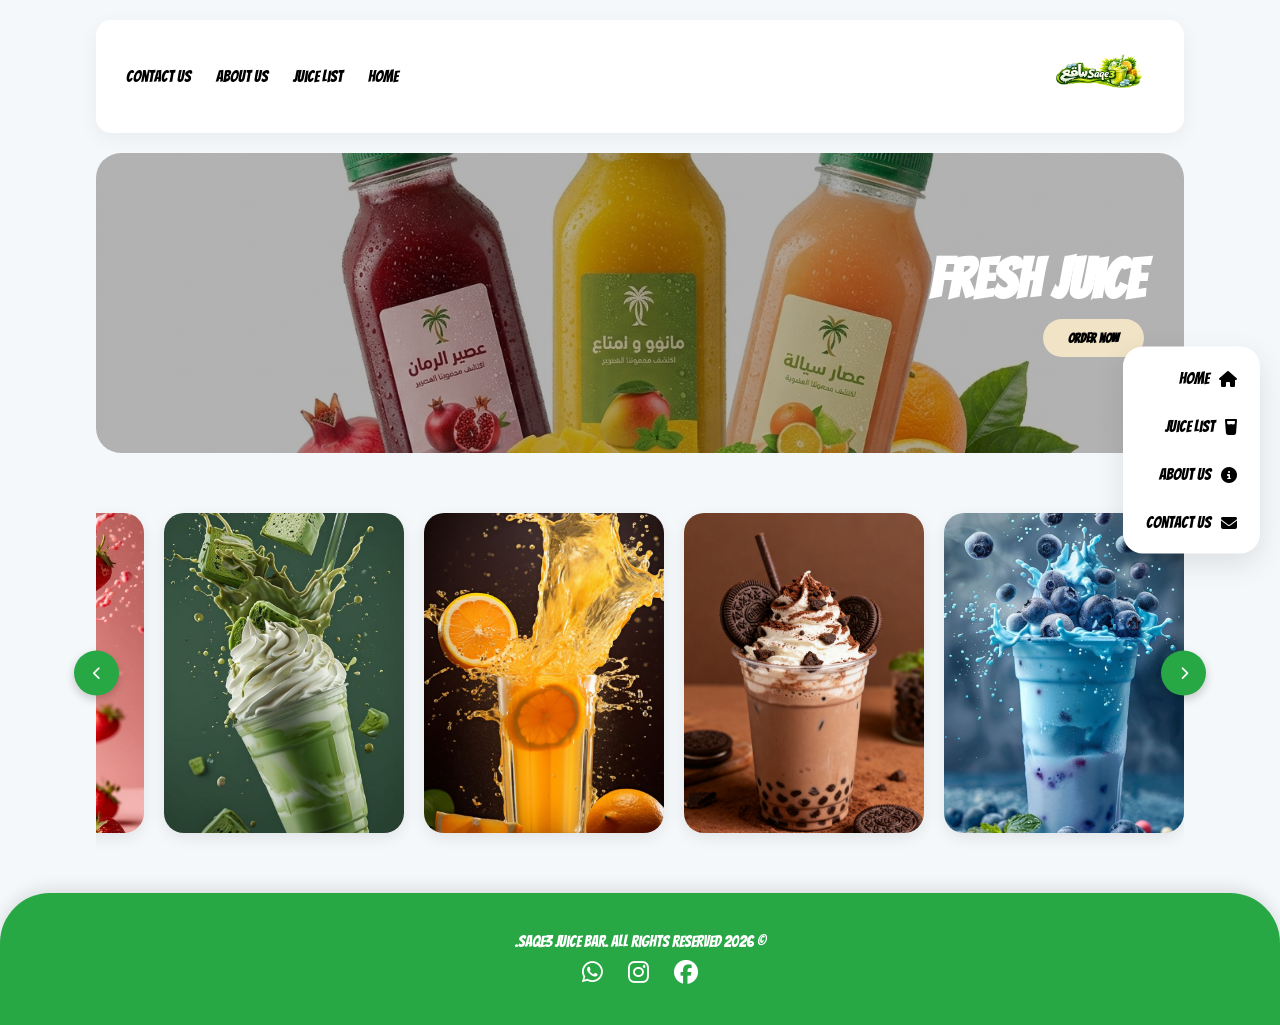
<file: index.html>
<!doctype html>
<html lang="ar" dir="rtl">
  <head>
    <meta charset="UTF-8" />
    <title>Saqe3 - Fresh Juice</title>
    <link
      rel="stylesheet"
      href="https://cdnjs.cloudflare.com/ajax/libs/font-awesome/6.5.0/css/all.min.css"
    />
    <link
      href="https://fonts.googleapis.com/css2?family=Bangers&display=swap"
      rel="stylesheet"
    />
    <link rel="stylesheet" href="style.css" />
  </head>
  <body>
    <nav id="nav">
      <div class="logo"><img src="Assets/img/logo.png" alt="Logo" /></div>
      <div class="nav-links">
        <ul>
          <li><a href="index.html">home</a></li>
          <li><a href="Juice-list.html">Juice list</a></li>
          <li><a href="about-us.html">About us</a></li>
          <li><a href="contact-us.html">Contact Us</a></li>
        </ul>
      </div>
    </nav>
    <div id="nav" class="side-nav">
      <ul>
        <li class="active">
          <i class="fa-solid fa-house"></i> <a href="index.html">home</a>
        </li>
        <li>
          <i class="fa-solid fa-glass-water"></i>
          <a href="Juice-list.html">Juice list</a>
        </li>
        <li>
          <i class="fa-solid fa-circle-info"></i
          ><a href="about-us.html">About us</a>
        </li>
        <li>
          <i class="fa-solid fa-envelope"></i>
          <a href="contact-us.html">Contact us</a>
        </li>
      </ul>
    </div>

    <section class="viva">
      <div class="viva-content">
        <h1>Fresh Juice</h1>
        <button>Order now</button>
      </div>
    </section>

    <div class="slider-container">
      <button class="prev"><i class="fa-solid fa-chevron-right"></i></button>

      <div class="slider">
        <div class="slider-track">
          <div class="image-box"><img src="Assets/img/Berries.jpg" /></div>
          <div class="image-box"><img src="Assets/img/chocolate.jpg" /></div>
          <div class="image-box"><img src="Assets/img/Lemon.jpg" /></div>
          <div class="image-box"><img src="Assets/img/Pistachio.jpg" /></div>
          <div class="image-box"><img src="Assets/img/Strawberry.jpg" /></div>
          <div class="image-box"><img src="Assets/img/tot.jpg" /></div>
          <div class="image-box"><img src="Assets/img/Avocado.jpg" /></div>
          <div class="image-box"><img src="Assets/img/mango.jpg" /></div>
        </div>
      </div>

      <button class="next"><i class="fa-solid fa-chevron-left"></i></button>
    </div>

    <script>  // استخدمت ال Ai لحد م ربنا يكرم واتعلم الجافا 4.6.2026
      const slider = document.querySelector(".slider-track");
      const nextBtn = document.querySelector(".next");
      const prevBtn = document.querySelector(".prev");

      // حساب عرض الصورة + الفراغ بينها وبين اللي بعدها
      const getStepWidth = () => {
        const box = document.querySelector(".image-box");
        return box.offsetWidth + 20;
      };

      // زر اليمين (السابق في RTL)
      prevBtn.onclick = () => {
        slider.scrollBy({ left: getStepWidth(), behavior: "smooth" });
      };

      // زر الشمال (التالي في RTL)
      nextBtn.onclick = () => {
        slider.scrollBy({ left: -getStepWidth(), behavior: "smooth" });
      };

      // ميزة السحب بالماوس (Drag to Scroll)
      let isDown = false;
      let startX;
      let scrollLeft;

      slider.addEventListener("mousedown", (e) => {
        isDown = true;
        slider.style.scrollBehavior = "auto"; // تعطيل الـ Smooth أثناء السحب اليدوي
        startX = e.pageX - slider.offsetLeft;
        scrollLeft = slider.scrollLeft;
      });

      slider.addEventListener("mouseleave", () => {
        isDown = false;
      });
      slider.addEventListener("mouseup", () => {
        isDown = false;
        slider.style.scrollBehavior = "smooth";
      });

      slider.addEventListener("mousemove", (e) => {
        if (!isDown) return;
        e.preventDefault();
        const x = e.pageX - slider.offsetLeft;
        const walk = (x - startX) * 1.5; // سرعة السحب
        slider.scrollLeft = scrollLeft - walk;
      });
    </script>
    <footer>
      <p>&copy; 2026 Saqe3 Juice Bar. All rights reserved.</p>
      <div class="social-icons">
        <ul>
          <li><a href="https://web.facebook.com/ahmed.ibrahim.664312?locale=ar_AR"><i class="fa-brands fa-facebook"></i></a></li>
          <li><a href="https://www.instagram.com/ahmed_lbrahiim/"><i class="fa-brands fa-instagram"></i></a></li>
          <li><a href="https://wa.me/201025081281"><i class="fa-brands fa-whatsapp"></i></a></li>
        </ul>
      </div>
    </footer>
  </body>
</html>
</file>
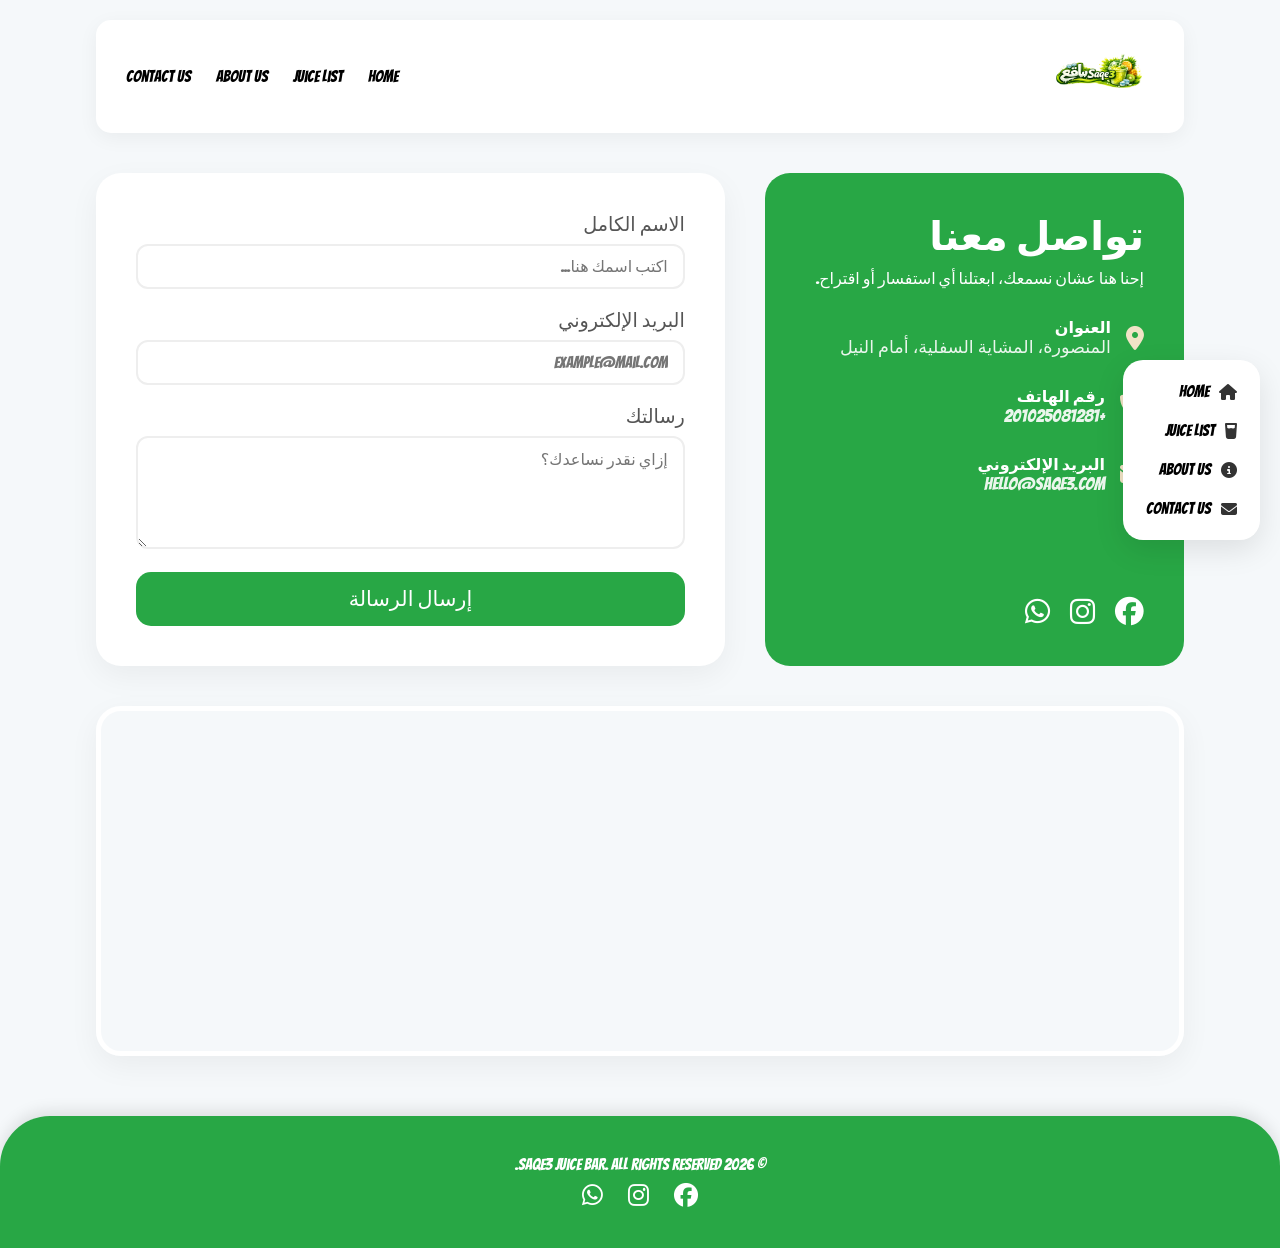
<file: contact-us.html>
<!doctype html>
<html lang="ar" dir="rtl">
  <head>
    <meta charset="UTF-8" />
    <title>Saqe3 - Contact Us</title>
    <link
      rel="stylesheet"
      href="https://cdnjs.cloudflare.com/ajax/libs/font-awesome/6.5.0/css/all.min.css"
    />
    <link rel="stylesheet" href="contact-us.css" />
    <link
      href="https://fonts.googleapis.com/css2?family=Bangers&display=swap"
      rel="stylesheet"
    />
  </head>
  <body>
    <nav id="nav">
      <div class="logo"><img src="Assets/img/logo.png" alt="Logo" /></div>
      <div class="nav-links">
        <ul>
          <li><a href="index.html">home</a></li>
          <li><a href="Juice-list.html">Juice list</a></li>
          <li><a href="about-us.html">About us</a></li>
          <li><a href="contact-us.html">Contact Us</a></li>
        </ul>
      </div>
    </nav>
    <div id="nav" class="side-nav">
      <ul>
        <li class="active">
          <i class="fa-solid fa-house"></i> <a href="index.html">home</a>
        </li>
        <li>
          <i class="fa-solid fa-glass-water"></i>
          <a href="Juice-list.html">Juice list</a>
        </li>
        <li>
          <i class="fa-solid fa-circle-info"></i
          ><a href="about-us.html">About us</a>
        </li>
        <li>
          <i class="fa-solid fa-envelope"></i>
          <a href="contact-us.html">Contact us</a>
        </li>
      </ul>
    </div>

    <div class="contact-container">
      <aside class="info-sidebar">
        <div>
          <h2>تواصل معنا</h2>
          <p>إحنا هنا عشان نسمعك، ابعتلنا أي استفسار أو اقتراح.</p>
        </div>

        <div class="contact-item">
          <i class="fa-solid fa-location-dot"></i>
          <div>
            <strong>العنوان</strong>
            <p>المنصورة، المشاية السفلية، أمام النيل</p>
          </div>
        </div>

        <div class="contact-item">
          <i class="fa-solid fa-phone"></i>
          <div>
            <strong>رقم الهاتف</strong>
            <p>+201025081281</p>
          </div>
        </div>

        <div class="contact-item">
          <i class="fa-solid fa-envelope"></i>
          <div>
            <strong>البريد الإلكتروني</strong>
            <p>hello@saqe3.com</p>
          </div>
        </div>

        <div class="social-icons">
          <i class="fa-brands fa-facebook"></i>
          <i class="fa-brands fa-instagram"></i>
          <i class="fa-brands fa-whatsapp"></i>
        </div>
      </aside>

      <form class="contact-form">
        <div class="form-group">
          <label>الاسم الكامل</label>
          <input type="text" placeholder="اكتب اسمك هنا..." />
        </div>
        <div class="form-group">
          <label>البريد الإلكتروني</label>
          <input type="email" placeholder="example@mail.com" />
        </div>
        <div class="form-group">
          <label>رسالتك</label>
          <textarea rows="5" placeholder="إزاي نقدر نساعدك؟"></textarea>
        </div>
        <button type="button" class="submit-btn">إرسال الرسالة</button>
      </form>
    </div>

    <div class="map-section">
      <iframe
        src="https://www.google.com/maps/embed?pb=!1m18!1m12!1m3!1d54674.3164998797!2d31.341603512398433!3d31.04138144703565!2m3!1f0!2f0!3f0!3m2!1i1024!2i768!4f13.1!3m3!1m2!1s0x14f79db7a9053547%3A0xf8dab3bbed766c97!2sMansoura%2C%20Dakahlia%20Governorate!5e0!3m2!1sen!2seg!4v1712435000000!5m2!1sen!2seg"
        allowfullscreen=""
        loading="lazy"
      >
      </iframe>
    </div>

    <footer>
      <p>&copy; 2026 Saqe3 Juice Bar. All rights reserved.</p>
      <div class="social-icons2">
        <ul>
          <li>
            <a href="https://web.facebook.com/ahmed.ibrahim.664312?locale=ar_AR"
              ><i class="fa-brands fa-facebook"></i
            ></a>
          </li>
          <li>
            <a href="https://www.instagram.com/ahmed_lbrahiim/"
              ><i class="fa-brands fa-instagram"></i
            ></a>
          </li>
          <li>
            <a href="https://wa.me/201025081281"
              ><i class="fa-brands fa-whatsapp"></i
            ></a>
          </li>
        </ul>
      </div>
    </footer>
  </body>
</html>
</file>
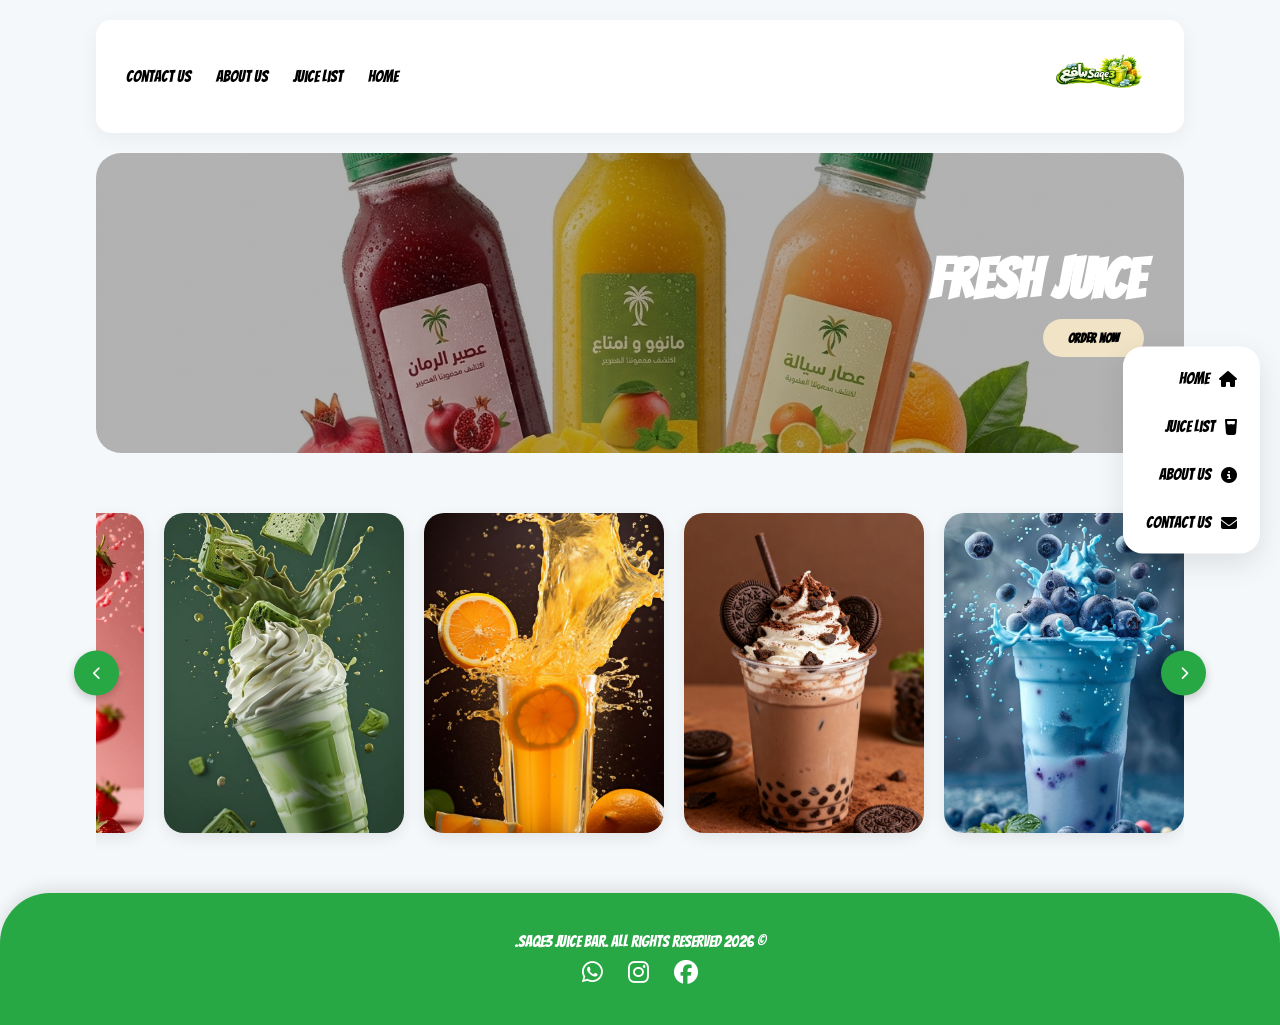
<file: home.html>
<!doctype html>
<html lang="ar" dir="rtl">
  <head>
    <meta charset="UTF-8" />
    <title>Saqe3 - Fresh Juice</title>
    <link
      rel="stylesheet"
      href="https://cdnjs.cloudflare.com/ajax/libs/font-awesome/6.5.0/css/all.min.css"
    />
    <link
      href="https://fonts.googleapis.com/css2?family=Bangers&display=swap"
      rel="stylesheet"
    />
    <link rel="stylesheet" href="style.css" />
  </head>
  <body>
    <nav id="nav">
      <div class="logo"><img src="Assets/img/logo.png" alt="Logo" /></div>
      <div class="nav-links">
        <ul>
          <li><a href="home.html">home</a></li>
          <li><a href="Juice-list.html">Juice list</a></li>
          <li><a href="about-us.html">About us</a></li>
          <li><a href="contact-us.html">Contact Us</a></li>
        </ul>
      </div>
    </nav>
    <div id="nav" class="side-nav">
      <ul>
        <li class="active">
          <i class="fa-solid fa-house"></i> <a href="home.html">home</a>
        </li>
        <li>
          <i class="fa-solid fa-glass-water"></i>
          <a href="Juice-list.html">Juice list</a>
        </li>
        <li>
          <i class="fa-solid fa-circle-info"></i
          ><a href="about-us.html">About us</a>
        </li>
        <li>
          <i class="fa-solid fa-envelope"></i>
          <a href="contact-us.html">Contact us</a>
        </li>
      </ul>
    </div>

    <section class="viva">
      <div class="viva-content">
        <h1>Fresh Juice</h1>
        <button>Order now</button>
      </div>
    </section>

    <div class="slider-container">
      <button class="prev"><i class="fa-solid fa-chevron-right"></i></button>

      <div class="slider">
        <div class="slider-track">
          <div class="image-box"><img src="Assets/img/Berries.jpg" /></div>
          <div class="image-box"><img src="Assets/img/chocolate.jpg" /></div>
          <div class="image-box"><img src="Assets/img/Lemon.jpg" /></div>
          <div class="image-box"><img src="Assets/img/Pistachio.jpg" /></div>
          <div class="image-box"><img src="Assets/img/Strawberry.jpg" /></div>
          <div class="image-box"><img src="Assets/img/tot.jpg" /></div>
          <div class="image-box"><img src="Assets/img/Avocado.jpg" /></div>
          <div class="image-box"><img src="Assets/img/mango.jpg" /></div>
        </div>
      </div>

      <button class="next"><i class="fa-solid fa-chevron-left"></i></button>
    </div>

    <script>  // استخدمت ال Ai لحد م ربنا يكرم واتعلم الجافا 4.6.2026
      const slider = document.querySelector(".slider-track");
      const nextBtn = document.querySelector(".next");
      const prevBtn = document.querySelector(".prev");

      // حساب عرض الصورة + الفراغ بينها وبين اللي بعدها
      const getStepWidth = () => {
        const box = document.querySelector(".image-box");
        return box.offsetWidth + 20;
      };

      // زر اليمين (السابق في RTL)
      prevBtn.onclick = () => {
        slider.scrollBy({ left: getStepWidth(), behavior: "smooth" });
      };

      // زر الشمال (التالي في RTL)
      nextBtn.onclick = () => {
        slider.scrollBy({ left: -getStepWidth(), behavior: "smooth" });
      };

      // ميزة السحب بالماوس (Drag to Scroll)
      let isDown = false;
      let startX;
      let scrollLeft;

      slider.addEventListener("mousedown", (e) => {
        isDown = true;
        slider.style.scrollBehavior = "auto"; // تعطيل الـ Smooth أثناء السحب اليدوي
        startX = e.pageX - slider.offsetLeft;
        scrollLeft = slider.scrollLeft;
      });

      slider.addEventListener("mouseleave", () => {
        isDown = false;
      });
      slider.addEventListener("mouseup", () => {
        isDown = false;
        slider.style.scrollBehavior = "smooth";
      });

      slider.addEventListener("mousemove", (e) => {
        if (!isDown) return;
        e.preventDefault();
        const x = e.pageX - slider.offsetLeft;
        const walk = (x - startX) * 1.5; // سرعة السحب
        slider.scrollLeft = scrollLeft - walk;
      });
    </script>
    <footer>
      <p>&copy; 2026 Saqe3 Juice Bar. All rights reserved.</p>
      <div class="social-icons">
        <ul>
          <li><a href="https://web.facebook.com/ahmed.ibrahim.664312?locale=ar_AR"><i class="fa-brands fa-facebook"></i></a></li>
          <li><a href="https://www.instagram.com/ahmed_lbrahiim/"><i class="fa-brands fa-instagram"></i></a></li>
          <li><a href="https://wa.me/201025081281"><i class="fa-brands fa-whatsapp"></i></a></li>
        </ul>
      </div>
    </footer>
  </body>
</html>
</file>
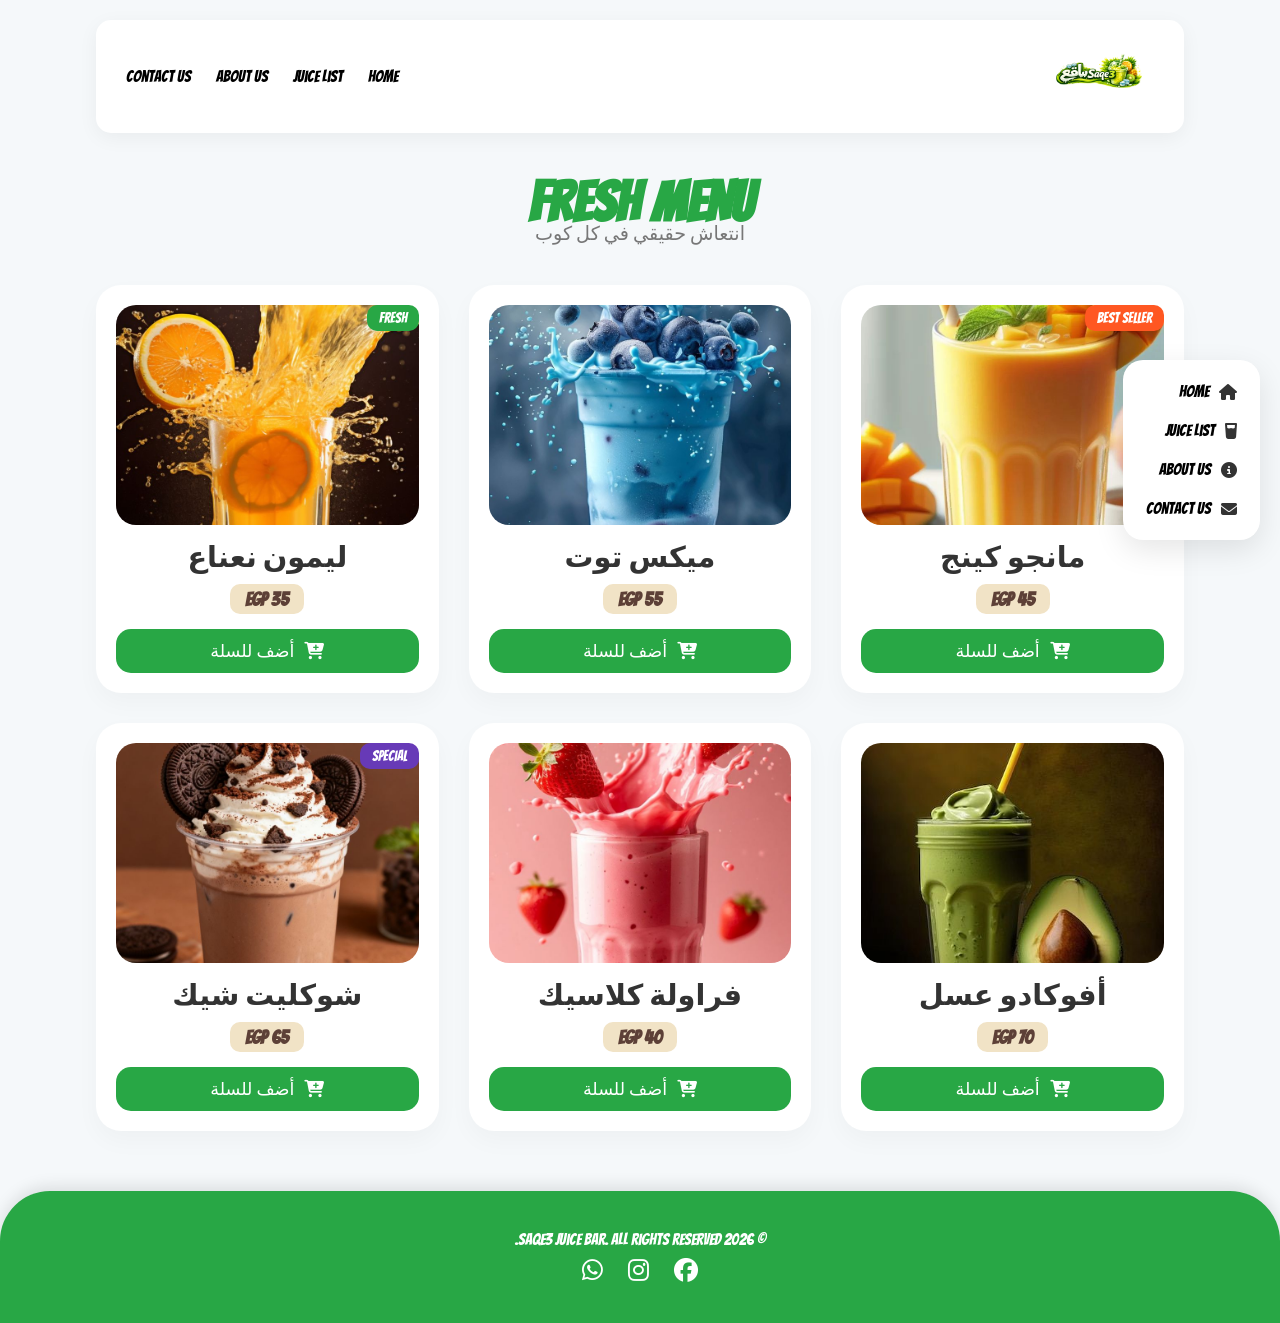
<file: Juice-list.html>
<!doctype html>
<html lang="ar" dir="rtl">
  <head>
    <meta charset="UTF-8" />
    <title>Saqe3 - Juice List</title>
    <link
      rel="stylesheet"
      href="https://cdnjs.cloudflare.com/ajax/libs/font-awesome/6.5.0/css/all.min.css"
    />
    <link
      href="https://fonts.googleapis.com/css2?family=Bangers&display=swap"
      rel="stylesheet"
    />
    <link rel="stylesheet" href="juice-list.css" />
  </head>
  <body>
   
    <nav id="nav">
      <div class="logo"><img src="Assets/img/logo.png" alt="Logo" /></div>
      <div class="nav-links">
        <ul>
          <li><a href="index.html">home</a></li>
          <li><a href="Juice-list.html">Juice list</a></li>
          <li><a href="about-us.html">About us</a></li>
          <li><a href="contact-us.html">Contact Us</a></li>
        </ul>
      </div>
    </nav>
    <div id="nav" class="side-nav">
      <ul>
        <li class="active">
          <i class="fa-solid fa-house"></i> <a href="index.html">home</a>
        </li>
        <li>
          <i class="fa-solid fa-glass-water"></i>
          <a href="Juice-list.html">Juice list</a>
        </li>
        <li>
          <i class="fa-solid fa-circle-info"></i
          ><a href="about-us.html">About us</a>
        </li>
        <li>
          <i class="fa-solid fa-envelope"></i>
          <a href="contact-us.html">Contact us</a>
        </li>
      </ul>
    </div>

    <header class="list-header">
      <h1>Fresh Menu</h1>
      <p>انتعاش حقيقي في كل كوب</p>
    </header>

    <section class="juice-grid">
      <div class="juice-card">
        <span class="badge">Best Seller</span>
        <div class="img-holder">
          <img src="Assets/img/mango.jpg" alt="Mango Juice" />
        </div>
        <div class="juice-info">
          <h3>مانجو كينج</h3>
          <div class="price-tag">45 EGP</div>
          <button class="add-btn">
            <i class="fa-solid fa-cart-plus"></i> أضف للسلة
          </button>
        </div>
      </div>

      <div class="juice-card">
        <div class="img-holder">
          <img src="Assets/img/Berries.jpg" alt="Berry Mix" />
        </div>
        <div class="juice-info">
          <h3>ميكس توت</h3>
          <div class="price-tag">55 EGP</div>
          <button class="add-btn">
            <i class="fa-solid fa-cart-plus"></i> أضف للسلة
          </button>
        </div>
      </div>

      <div class="juice-card">
        <span class="badge" style="background: #28a745">Fresh</span>
        <div class="img-holder">
          <img src="Assets/img/Lemon.jpg" alt="Lemon Mint" />
        </div>
        <div class="juice-info">
          <h3>ليمون نعناع</h3>
          <div class="price-tag">35 EGP</div>
          <button class="add-btn">
            <i class="fa-solid fa-cart-plus"></i> أضف للسلة
          </button>
        </div>
      </div>

      <div class="juice-card">
        <div class="img-holder">
          <img src="Assets/img/Avocado.jpg" alt="Avocado Honey" />
        </div>
        <div class="juice-info">
          <h3>أفوكادو عسل</h3>
          <div class="price-tag">70 EGP</div>
          <button class="add-btn">
            <i class="fa-solid fa-cart-plus"></i> أضف للسلة
          </button>
        </div>
      </div>

      <div class="juice-card">
        <div class="img-holder">
          <img src="Assets/img/Strawberry.jpg" alt="Strawberry" />
        </div>
        <div class="juice-info">
          <h3>فراولة كلاسيك</h3>
          <div class="price-tag">40 EGP</div>
          <button class="add-btn">
            <i class="fa-solid fa-cart-plus"></i> أضف للسلة
          </button>
        </div>
      </div>

      <div class="juice-card">
        <span class="badge" style="background: #673ab7">Special</span>
        <div class="img-holder">
          <img src="Assets/img/chocolate.jpg" alt="Chocolate Shake" />
        </div>
        <div class="juice-info">
          <h3>شوكليت شيك</h3>
          <div class="price-tag">65 EGP</div>
          <button class="add-btn">
            <i class="fa-solid fa-cart-plus"></i> أضف للسلة
          </button>
        </div>
      </div>
    </section>
    <footer>
      <p>&copy; 2026 Saqe3 Juice Bar. All rights reserved.</p>
      <div class="social-icons">
        <ul>
          <li><a href="https://web.facebook.com/ahmed.ibrahim.664312?locale=ar_AR"><i class="fa-brands fa-facebook"></i></a></li>
          <li><a href="https://www.instagram.com/ahmed_lbrahiim/"><i class="fa-brands fa-instagram"></i></a></li>
          <li><a href="https://wa.me/201025081281"><i class="fa-brands fa-whatsapp"></i></a></li>
        </ul>
      </div>
    </footer>
  </body>
</html>
</file>
<file: style.css>
* {
  margin: 0;
  padding: 0;
  box-sizing: border-box;
  font-family: "Bangers", system-ui;
}

body {
  background-color: #f5f8fa;
  min-height: 100vh;
}

a {
  text-decoration: none;
  color: black;
}

nav {
  display: flex;
  align-items: center;
  justify-content: space-between;
  width: 85%;
  margin: 20px auto;
  background-color: white;
  padding: 15px 30px;
  border-radius: 15px;
  box-shadow: 0 5px 20px rgba(0, 0, 0, 0.05);
  text-decoration: none;
  color: black;
}
.logo img {
  width: 120px;
}
.nav-links ul {
  display: flex;
  gap: 25px;
  list-style: none;
}
.nav-links ul li {
  cursor: pointer;
  transition: 0.3s;
}
.nav-links ul li:hover {
  color: #28a745;
}

.side-nav {
  position: fixed;
  right: 20px;
  top: 50%;
  transform: translateY(-50%);
  background: white;
  padding: 15px;
  z-index: 100;
  border-radius: 20px;
  box-shadow: 0 10px 30px rgba(0, 0, 0, 0.1);
}
.side-nav ul {
  list-style: none;
  display: flex;
  flex-direction: column;
  gap: 15px;
}
.side-nav li {
  display: flex;
  align-items: center;
  gap: 10px;
  cursor: pointer;
  padding: 8px;
  border-radius: 8px;
  transition: 0.3s;
}
#nav a:hover,
#nav a.active {
  padding: 15px;
  border-radius: 10px;
  background: #e8f5e9;
  color: #28a745;
}

.viva {
  width: 85%;
  margin: 20px auto;
  height: 300px;
  background:
    linear-gradient(rgba(0, 0, 0, 0.3), rgba(0, 0, 0, 0.3)),
    url("Assets/img/main.png");
  background-size: cover;
  background-position: center;
  border-radius: 25px;
  display: flex;
  align-items: center;
  padding: 40px;
  color: white;
}
.viva h1 {
  font-size: 3.5rem;
  margin-bottom: 10px;
}
.viva button {
  background: #f1e3c6;
  border: none;
  padding: 12px 25px;
  border-radius: 20px;
  cursor: pointer;
  font-weight: bold;
}

.slider-container {
  width: 85%;
  margin: 40px auto;
  position: relative;
}

.slider {
  width: 100%;
  overflow: hidden;
  cursor: grab;
  user-select: none;
}

.slider:active {
  cursor: grabbing;
}

.slider-track {
  display: flex;
  gap: 20px;
  padding: 20px 0;
  overflow-x: auto;
  scroll-behavior: smooth;
  scrollbar-width: none;
}

.slider-track::-webkit-scrollbar {
  display: none;
}

.image-box {
  min-width: 240px;
  height: 320px;
  flex-shrink: 0;
  border-radius: 20px;
  overflow: hidden;
  transition: 0.4s ease;
  box-shadow: 0 5px 15px rgba(0, 0, 0, 0.08);
}

.image-box img {
  width: 100%;
  height: 100%;
  object-fit: cover;
  transition: 0.5s;
}

.image-box:hover {
  transform: translateY(-10px);
}
.image-box:hover img {
  transform: scale(1.1);
}

.prev,
.next {
  position: absolute;
  top: 50%;
  transform: translateY(-50%);
  background: #28a745;
  color: white;
  border: none;
  width: 45px;
  height: 45px;
  border-radius: 50%;
  cursor: pointer;
  z-index: 10;
  display: flex;
  align-items: center;
  justify-content: center;
  box-shadow: 0 4px 10px rgba(0, 0, 0, 0.2);
}
.prev {
  right: -22px;
}
.next {
  left: -22px;
}

footer {
  text-align: center;
  padding: 40px 20px;
  background: #28a745;
  color: white;
  border-top-right-radius: 50px;
  border-top-left-radius: 50px;
  box-shadow: 0 -5px 15px rgba(0,0,0,0.1);
}

.social-icons ul {
  list-style: none;
  padding: 0;
  display: flex;
  justify-content: center;
  gap: 20px; 
  margin-top: 20px;
}


.social-icons a {
  display: inline-block; 
  color: white;
  font-size: 1.5rem;
  transition: transform 0.3s ease, color 0.3s ease; 
}


.social-icons a:hover {
  color: #f8f9fa; 
  transform: translateY(-5px); /* الآن سيعمل */
}

.social-icons ul {
  display: flex;
  justify-content: center;
  gap: 25px;
  margin-top: 10px;
  list-style: none;
}
</file>
<file: contact-us.css>
* {
  margin: 0;
  padding: 0;
  box-sizing: border-box;
  font-family: "Bangers", system-ui;
}

body {
  background-color: #f5f8fa;
  color: #333;
}


a {
  text-decoration: none;
  color: black;
}
nav {
  display: flex;
  align-items: center;
  justify-content: space-between;
  width: 85%;
  margin: 20px auto;
  background-color: white;
  padding: 15px 30px;
  border-radius: 15px;
  box-shadow: 0 5px 20px rgba(0, 0, 0, 0.05);
}
.logo img {
  width: 120px;
}
.nav-links ul {
  display: flex;
  gap: 25px;
  list-style: none;
}
.nav-links ul li {
  cursor: pointer;
  transition: 0.3s;
}
.nav-links ul li:hover {
  color: #28a745;
}

.side-nav {
  position: fixed;
  right: 20px;
  top: 50%;
  transform: translateY(-50%);
  background: white;
  padding: 15px;
  z-index: 100;
  border-radius: 20px;
  box-shadow: 0 10px 30px rgba(0, 0, 0, 0.1);
}
.side-nav ul {
  list-style: none;
  display: flex;
  flex-direction: column;
  gap: 6px;
}
.side-nav li {
  display: flex;
  align-items: center;
  gap: 10px;
  cursor: pointer;
  padding: 8px;
  border-radius: 8px;
  transition: 0.3s;
}
#nav a:hover,
#nav a.active {
  padding: 15px;
  border-radius: 10px;
  background: #e8f5e9;
  color: #28a745;
}


.contact-container {
  width: 85%;
  margin: 40px auto;
  display: grid;
  grid-template-columns: 1fr 1.5fr;
  gap: 40px;
}

.info-sidebar {
  background: #28a745;
  color: white;
  padding: 40px;
  border-radius: 25px;
  display: flex;
  flex-direction: column;
  gap: 30px;
}

.info-sidebar h2 {
  font-size: 2.5rem;
  margin-bottom: 10px;
}

.contact-item {
  display: flex;
  align-items: center;
  gap: 15px;
}
.contact-item i {
  font-size: 1.5rem;
  color: #f1e3c6;
}
.contact-item p {
  font-size: 1.1rem;
  opacity: 0.9;
}

.social-icons {
  display: flex;
  gap: 20px;
  margin-top: auto;
}
.social-icons i {
  font-size: 1.8rem;
  cursor: pointer;
  transition: 0.3s;
}
.social-icons i:hover {
  color: #f1e3c6;
  transform: scale(1.2);
}

.contact-form {
  background: white;
  padding: 40px;
  border-radius: 25px;
  box-shadow: 0 10px 30px rgba(0, 0, 0, 0.05);
}

.form-group {
  margin-bottom: 20px;
}
.form-group label {
  display: block;
  margin-bottom: 8px;
  font-size: 1.2rem;
  color: #555;
}

.form-group input,
.form-group textarea {
  width: 100%;
  padding: 12px 15px;
  border: 2px solid #eee;
  border-radius: 12px;
  font-family: inherit;
  font-size: 1rem;
  transition: 0.3s;
}

.form-group input:focus,
.form-group textarea:focus {
  border-color: #28a745;
  outline: none;
  box-shadow: 0 0 10px rgba(40, 167, 69, 0.1);
}

.submit-btn {
  background: #28a745;
  color: white;
  border: none;
  padding: 15px 40px;
  border-radius: 15px;
  font-size: 1.3rem;
  cursor: pointer;
  width: 100%;
  transition: 0.3s;
}
.submit-btn:hover {
  background: #218838;
  transform: translateY(-3px);
}


.map-section {
  width: 85%;
  margin: 0 auto 60px;
  height: 350px;
  border-radius: 25px;
  overflow: hidden;
  box-shadow: 0 10px 30px rgba(0, 0, 0, 0.05);
  border: 5px solid white;
}

iframe {
  width: 100%;
  height: 100%;
  border: none;
}

footer {
  text-align: center;
  padding: 40px 20px;
  background: #28a745;
  color: white;
  border-top-right-radius: 50px;
  border-top-left-radius: 50px;
  box-shadow: 0 -5px 15px rgba(0,0,0,0.1);
}

.social-icons2 ul {
  list-style: none;
  padding: 0;
  display: flex;
  justify-content: center;
  gap: 20px; 
  margin-top: 20px;
}


.social-icons2 a {
  display: inline-block; 
  color: white;
  font-size: 1.5rem;
  transition: transform 0.3s ease, color 0.3s ease; 
}


.social-icons2 a:hover {
  color: #f8f9fa; 
  transform: translateY(-5px);
}

.social-icons2 ul {
  display: flex;
  justify-content: center;
  gap: 25px;
  margin-top: 10px;
  list-style: none;
}


@media (max-width: 992px) {
  .contact-container {
    grid-template-columns: 1fr;
  }
}
</file>
<file: juice-list.css>
* {
  margin: 0;
  padding: 0;
  box-sizing: border-box;
  font-family: "Bangers", system-ui;
}

body {
  background-color: #f5f8fa;
  color: #333;
}

a{
  text-decoration: none;
  color: black;
}
nav {
  display: flex;
  align-items: center;
  justify-content: space-between;
  width: 85%;
  margin: 20px auto;
  background-color: white;
  padding: 15px 30px;
  border-radius: 15px;
  box-shadow: 0 5px 20px rgba(0, 0, 0, 0.05);
}
.logo img {
  width: 120px;
}
.nav-links ul {
  display: flex;
  gap: 25px;
  list-style: none;
}
.nav-links ul li {
  cursor: pointer;
  transition: 0.3s;
}
.nav-links ul li:hover {
  color: #28a745;
}

.side-nav {
  position: fixed;
  right: 20px;
  top: 50%;
  transform: translateY(-50%);
  background: white;
  padding: 15px;
  z-index: 100;
  border-radius: 20px;
  box-shadow: 0 10px 30px rgba(0, 0, 0, 0.1);
}
.side-nav ul {
  list-style: none;
  display: flex;
  flex-direction: column;
  gap: 6px;
}
.side-nav li {
  display: flex;
  align-items: center;
  gap: 10px;
  cursor: pointer;
  padding: 8px;
  border-radius: 8px;
  transition: 0.3s;
}
#nav a:hover,
#nav a.active {
  padding: 15px;
  border-radius: 10px;
  background: #e8f5e9;
  color: #28a745;
}


.list-header {
  text-align: center;
  margin: 40px 0;
}
.list-header h1 {
  font-size: 3.5rem;
  color: #28a745;
  text-transform: uppercase;
}
.list-header p {
  font-size: 1.2rem;
  color: #777;
  margin-top: -10px;
}


.juice-grid {
  width: 85%;
  margin: 0 auto 60px;
  display: grid;
  grid-template-columns: repeat(auto-fill, minmax(280px, 1fr));
  gap: 30px;
}

.juice-card {
  background: white;
  border-radius: 25px;
  padding: 20px;
  text-align: center;
  transition: 0.4s cubic-bezier(0.175, 0.885, 0.32, 1.275);
  box-shadow: 0 10px 25px rgba(0, 0, 0, 0.03);
  position: relative;
  overflow: hidden;
}

.juice-card:hover {
  transform: translateY(-15px);
  box-shadow: 0 20px 40px rgba(40, 167, 69, 0.15);
}

.img-holder {
  width: 100%;
  height: 220px;
  border-radius: 20px;
  overflow: hidden;
  margin-bottom: 15px;
  background: #f9f9f9;
}

.img-holder img {
  width: 100%;
  height: 100%;
  object-fit: cover;
  transition: 0.5s;
}

.juice-card:hover img {
  transform: scale(1.1);
}

.juice-info h3 {
  font-size: 1.8rem;
  margin-bottom: 10px;
}

.price-tag {
  background: #f1e3c6;
  color: #5d4037;
  display: inline-block;
  padding: 5px 15px;
  border-radius: 10px;
  font-weight: bold;
  font-size: 1.2rem;
  margin-bottom: 15px;
}

.add-btn {
  display: block;
  width: 100%;
  background: #28a745;
  color: white;
  border: none;
  padding: 12px;
  border-radius: 15px;
  font-size: 1.1rem;
  cursor: pointer;
  transition: 0.3s;
  display: flex;
  align-items: center;
  justify-content: center;
  gap: 10px;
}

.add-btn:hover {
  background: #218838;
}


.badge {
  position: absolute;
  top: 20px;
  right: 20px;
  background: #ff5722;
  color: white;
  padding: 5px 12px;
  border-radius: 10px;
  font-size: 0.9rem;
  z-index: 2;
}

footer {
  text-align: center;
  padding: 40px 20px;
  background: #28a745;
  color: white;
  border-top-right-radius: 50px;
  border-top-left-radius: 50px;
  box-shadow: 0 -5px 15px rgba(0,0,0,0.1);
}

.social-icons ul {
  list-style: none;
  padding: 0;
  display: flex;
  justify-content: center;
  gap: 20px; 
  margin-top: 20px;
}


.social-icons a {
  display: inline-block; 
  color: white;
  font-size: 1.5rem;
  transition: transform 0.3s ease, color 0.3s ease; 
}


.social-icons a:hover {
  color: #f8f9fa; 
  transform: translateY(-5px); /* الآن سيعمل */
}

.social-icons ul {
  display: flex;
  justify-content: center;
  gap: 25px;
  margin-top: 10px;
  list-style: none;
}

@media (max-width: 600px) {
  .juice-grid {
    grid-template-columns: 1fr;
  }
}
</file>
